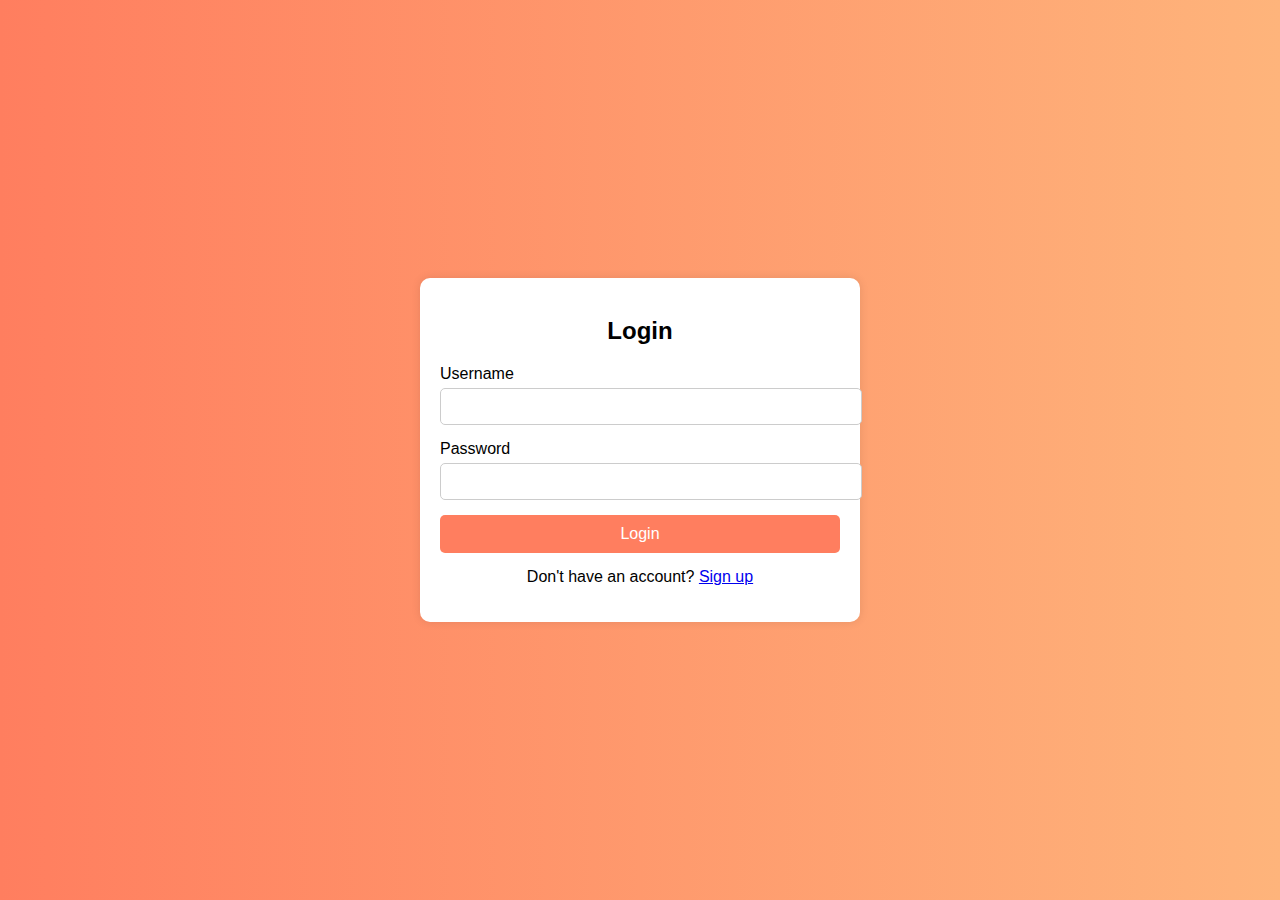
<file: login and signup/index.html>
<!DOCTYPE html>
<html lang="en">
  <head>
    <meta charset="UTF-8" />
    <meta name="viewport" content="width=device-width, initial-scale=1.0" />
    <title>Login Page</title>
    <link rel="stylesheet" href="styles.css" />
  </head>
  <body>
    <div class="container">
      <form id="loginForm" class="form">
        <h2>Login</h2>
        <div class="input-group">
          <label for="username">Username</label>
          <input type="text" id="username" name="username" required />
        </div>
        <div class="input-group">
          <label for="password">Password</label>
          <input type="password" id="password" name="password" required />
        </div>
        <button type="submit">Login</button>
        <p>Don't have an account? <a href="signup.html">Sign up</a></p>
      </form>
    </div>
    <script src="script.js"></script>
  </body>
</html>
</file>
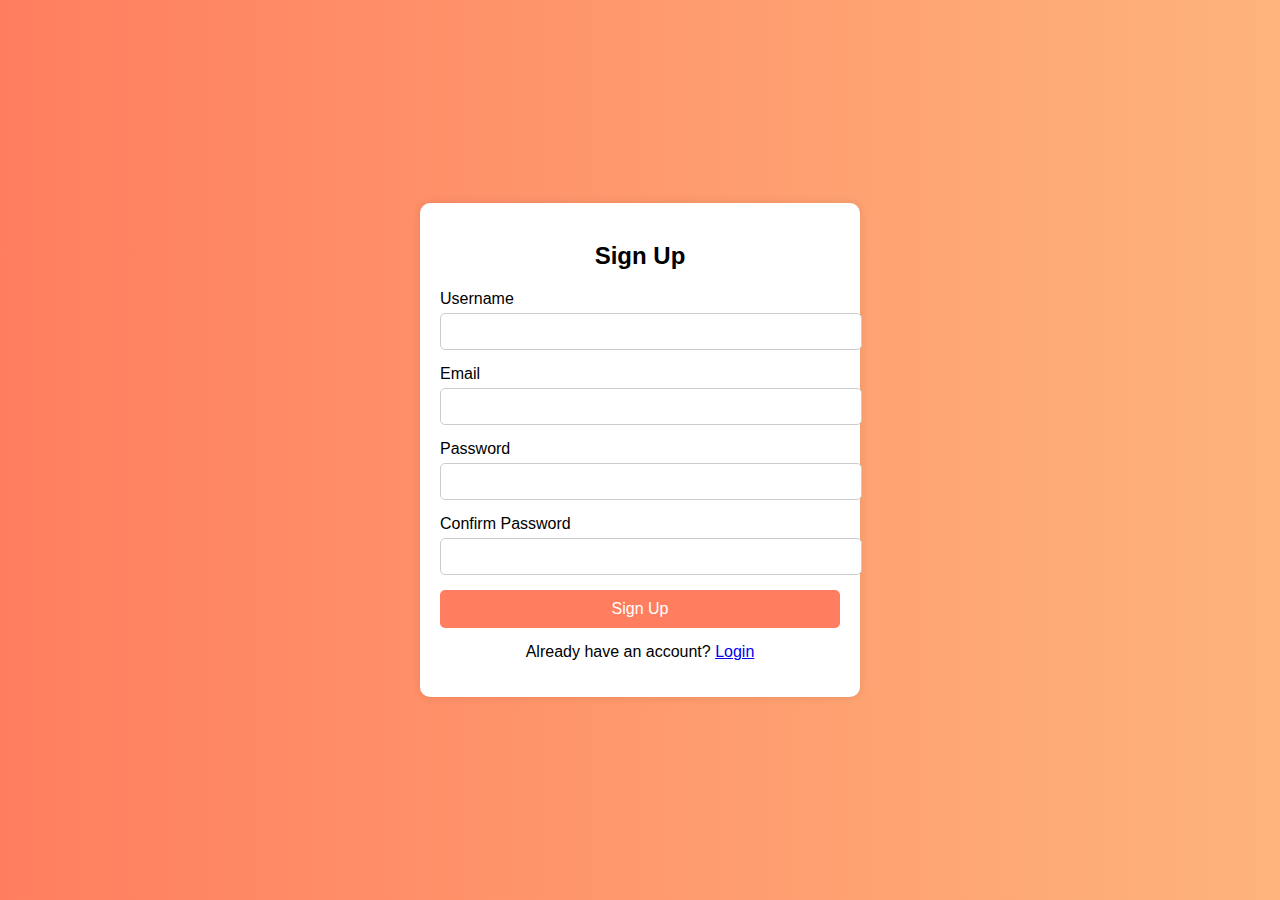
<file: login and signup/signup.html>
<!DOCTYPE html>
<html lang="en">
  <head>
    <meta charset="UTF-8" />
    <meta name="viewport" content="width=device-width, initial-scale=1.0" />
    <title>Signup Page</title>
    <link rel="stylesheet" href="styles.css" />
  </head>
  <body>
    <div class="container">
      <form id="signupForm" class="form">
        <h2>Sign Up</h2>
        <div class="input-group">
          <label for="username">Username</label>
          <input type="text" id="username" name="username" required />
        </div>
        <div class="input-group">
          <label for="email">Email</label>
          <input type="email" id="email" name="email" required />
        </div>
        <div class="input-group">
          <label for="password">Password</label>
          <input type="password" id="password" name="password" required />
        </div>
        <div class="input-group">
          <label for="confirmPassword">Confirm Password</label>
          <input
            type="password"
            id="confirmPassword"
            name="confirmPassword"
            required
          />
        </div>
        <button type="submit">Sign Up</button>
        <p>Already have an account? <a href="index.html">Login</a></p>
      </form>
    </div>
    <script src="script.js"></script>
  </body>
</html>
</file>
<file: login and signup/styles.css>
body {
    font-family: Arial, sans-serif;
    background: linear-gradient(to right, #ff7e5f, #feb47b);
    display: flex;
    justify-content: center;
    align-items: center;
    height: 100vh;
    margin: 0;
}

.container {
    background: #fff;
    padding: 20px;
    border-radius: 10px;
    box-shadow: 0 0 10px rgba(0, 0, 0, 0.1);
    max-width: 400px;
    width: 100%;
}

.form h2 {
    margin-bottom: 20px;
    font-size: 24px;
    text-align: center;
}

.input-group {
    margin-bottom: 15px;
}

.input-group label {
    display: block;
    margin-bottom: 5px;
}

.input-group input {
    width: 100%;
    padding: 10px;
    border: 1px solid #ccc;
    border-radius: 5px;
}

button {
    width: 100%;
    padding: 10px;
    background: #ff7e5f;
    border: none;
    border-radius: 5px;
    color: white;
    font-size: 16px;
}

button:hover {
    background: #feb47b;
}

p {
    text-align: center;
    margin-top: 15px;
}
</file>
